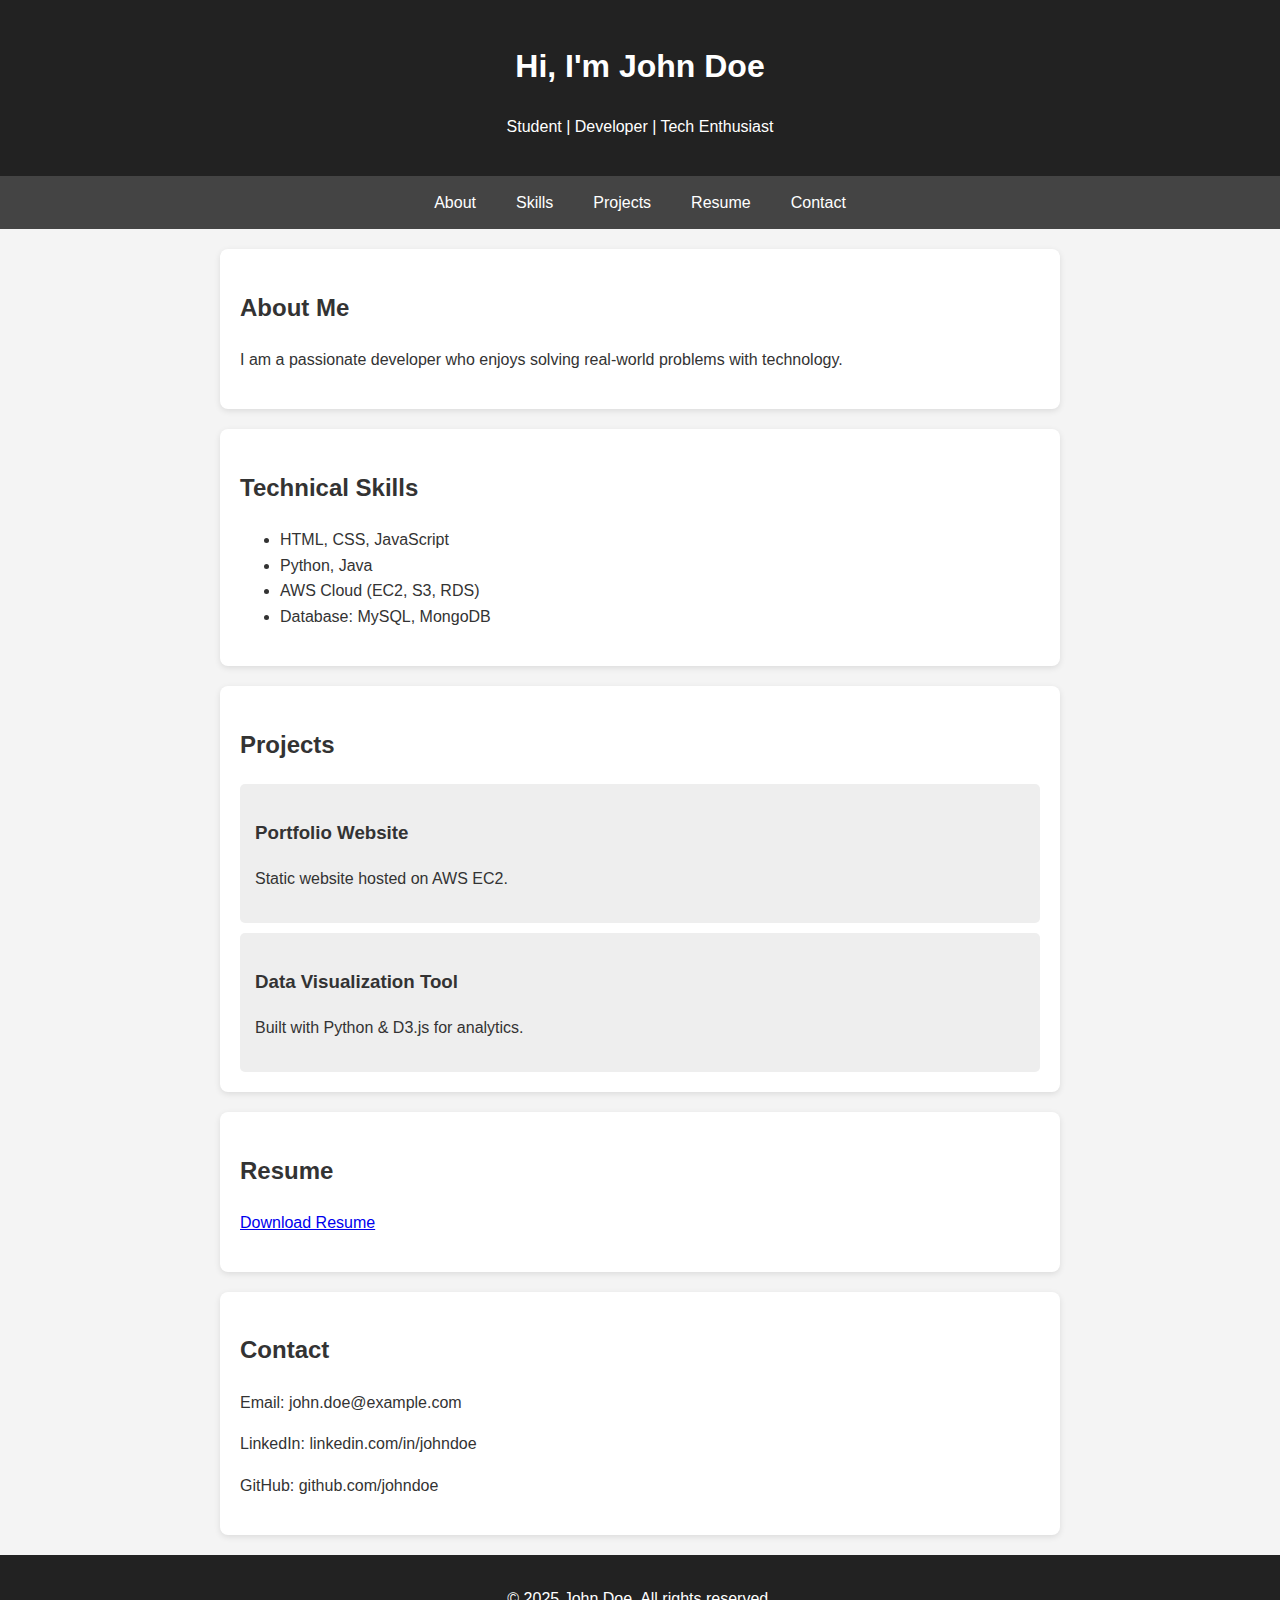
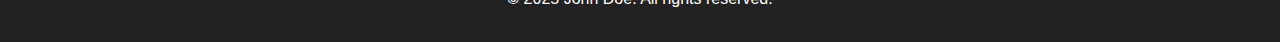
<file: Lab 1/index.html>
<!DOCTYPE html>
<html lang="en">
<head>
  <meta charset="UTF-8">
  <meta name="viewport" content="width=device-width, initial-scale=1.0">
  <title>My Portfolio</title>
  <link rel="stylesheet" href="styles.css">
</head>
<body>
  <header>
    <h1>Hi, I'm John Doe</h1>
    <p>Student | Developer | Tech Enthusiast</p>
  </header>

  <nav>
    <a href="#about">About</a>
    <a href="#skills">Skills</a>
    <a href="#projects">Projects</a>
    <a href="#resume">Resume</a>
    <a href="#contact">Contact</a>
  </nav>

  <section id="about">
    <h2>About Me</h2>
    <p>I am a passionate developer who enjoys solving real-world problems with technology.</p>
  </section>

  <section id="skills">
    <h2>Technical Skills</h2>
    <ul>
      <li>HTML, CSS, JavaScript</li>
      <li>Python, Java</li>
      <li>AWS Cloud (EC2, S3, RDS)</li>
      <li>Database: MySQL, MongoDB</li>
    </ul>
  </section>

  <section id="projects">
    <h2>Projects</h2>
    <div class="card">
      <h3>Portfolio Website</h3>
      <p>Static website hosted on AWS EC2.</p>
    </div>
    <div class="card">
      <h3>Data Visualization Tool</h3>
      <p>Built with Python & D3.js for analytics.</p>
    </div>
  </section>

  <section id="resume">
    <h2>Resume</h2>
    <p><a href="resume.pdf" target="_blank">Download Resume</a></p>
  </section>

  <section id="contact">
    <h2>Contact</h2>
    <p>Email: john.doe@example.com</p>
    <p>LinkedIn: linkedin.com/in/johndoe</p>
    <p>GitHub: github.com/johndoe</p>
  </section>

  <footer>
    <p>&copy; 2025 John Doe. All rights reserved.</p>
  </footer>
</body>
</html>
</file>
<file: Lab 1/styles.css>
body {
  font-family: Arial, sans-serif;
  margin: 0;
  padding: 0;
  line-height: 1.6;
  background: #f4f4f4;
  color: #333;
}

header {
  background: #222;
  color: #fff;
  padding: 20px;
  text-align: center;
}

nav {
  display: flex;
  justify-content: center;
  background: #444;
}

nav a {
  color: white;
  padding: 14px 20px;
  text-decoration: none;
}

nav a:hover {
  background: #333;
}

section {
  padding: 20px;
  margin: 20px auto;
  max-width: 800px;
  background: #fff;
  border-radius: 8px;
  box-shadow: 0px 2px 6px rgba(0,0,0,0.1);
}

.card {
  background: #eee;
  padding: 15px;
  margin-top: 10px;
  border-radius: 5px;
}

footer {
  background: #222;
  color: white;
  text-align: center;
  padding: 15px;
  margin-top: 20px;
}
</file>
